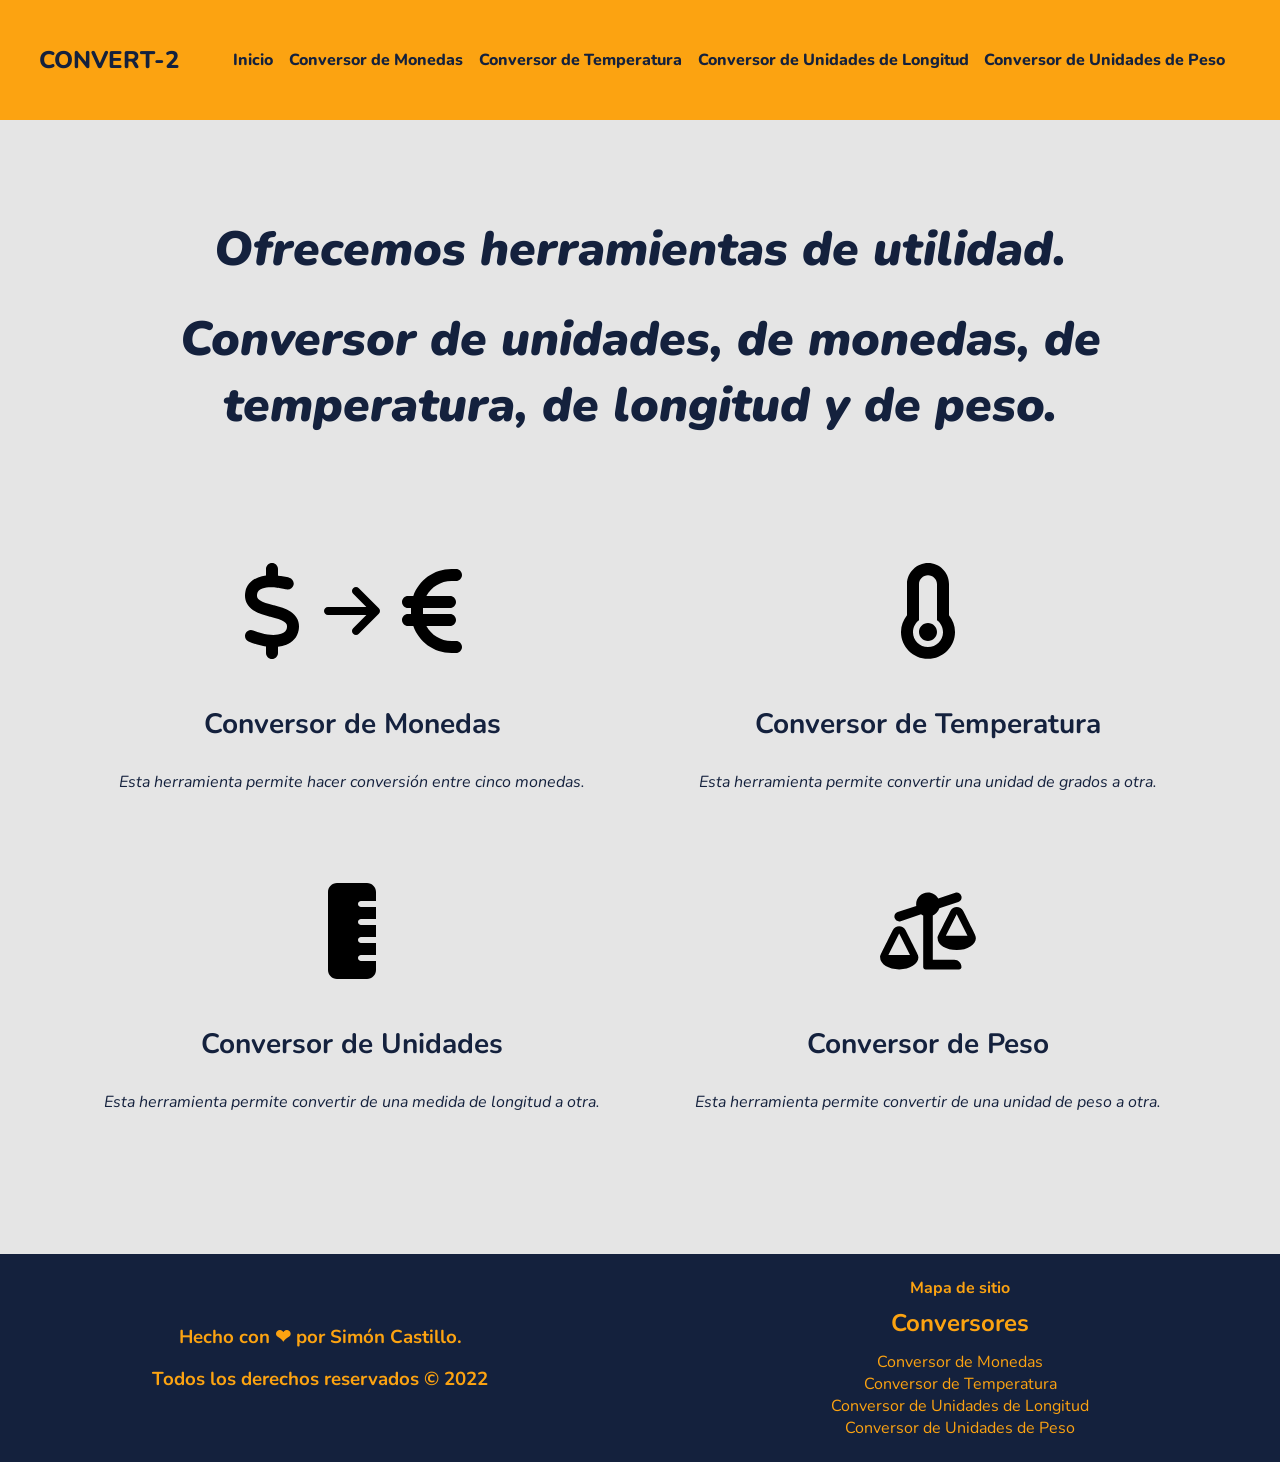
<file: index.html>
<!DOCTYPE html>
<html lang="en">
<head>
    <meta charset="UTF-8">
    <meta http-equiv="X-UA-Compatible" content="IE=edge">
    <meta name="viewport" content="width=device-width, initial-scale=1.0">
    <title>Inicio | CONVERT-2</title>

    <link rel="stylesheet" href="css/main.css">
</head>
<body>
    <header class="header">
        <span class="logo">CONVERT-2</span>
        <nav class="nav">
            <ul>
                <li><a href="index.html">Inicio</a></li>
                <li><a href="pages/convertidor_de_monedas.html">Conversor de Monedas</a></li>
                <li><a href="pages/conversor_de_temperatura.html">Conversor de Temperatura</a></li>
                <li><a href="pages/conversor_longitud.html">Conversor de Unidades de Longitud</a></li>
                <li><a href="pages/conversor_unidades_peso.html">Conversor de Unidades de Peso</a></li>
            </ul>
        </nav>
    </header>
    <main class="index__main">
        <div class="index__title__container">
            <h1>Ofrecemos herramientas de utilidad.<h1>
            <p>Conversor de unidades, de monedas, de temperatura, de longitud y de peso.</p>
        </div>
        <section class="index__tool__container">
            <div class="card__container">
                <article class="card">
                    <div class="img__container">
                       <img src="media/img/dolar.svg" alt="Signo dolar" class="card__icon">
                       <img src="media/img/flecha-derecha.svg" alt="" class="card__icon">
                       <img src="media/img/euro.svg" alt="Signo euro" class="card__icon"> 
                    </div>
                    <div class="card__txt">
                        <h3 class="card__title">Conversor de Monedas</h3>
                        <p class="card__p">Esta herramienta permite hacer conversión entre cinco monedas.</p>
                    </div>    
                </article>
                <article class="card">
                    <div class="img__container">
                        <img src="media/img/temperatura.svg" alt="Termómetro" class="card__icon">
                    </div>   
                    <div class="card__txt">
                        <h3 class="card__title">Conversor de Temperatura</h3>
                        <p class="card__p">Esta herramienta permite convertir una unidad de grados a otra.</p>
                    </div>   
                </article>
                <article class="card">
                    <div class="img__container">
                        <img src="media/img/regla.svg" alt="Regla" class="card__icon">
                    </div>
                    <div class="card__txt">
                        <h3 class="card__title">Conversor de Unidades</h3>
                        <p class="card__p">Esta herramienta permite convertir de una medida de longitud a otra.</p>
                    </div>  
                </article>
                <article class="card">
                    <div class="img__container">
                        <img src="media/img/peso.svg.svg" alt="peso" class="card__icon">
                    </div>
                    <div class="card__txt">
                        <h3 class="card__title">Conversor de Peso</h3>
                        <p class="card__p">Esta herramienta permite convertir de una unidad de peso a otra.</p>
                </article>
            </div>
        </section>
    </main>
    <footer class="footer">
        <section class="creditos__contenedor">
            <h3>Hecho con &#10084; por Simón Castillo.</h3>
            <h3 class="copyright">Todos los derechos reservados &copy; 2022</h3>
        </section>
        <section class="pagemap__contenedor">
            <h4>Mapa de sitio</h5>
            <nav>
                <ul>
                    <li><h2>Conversores</h2></li>
                    <li><a href="pages/convertidor_de_monedas.html">Conversor de Monedas</a></li>
                    <li><a href="pages/conversor_de_temperatura.html">Conversor de Temperatura</a></li>
                    <li><a href="pages/conversor_longitud.html">Conversor de Unidades de Longitud</a></li>
                    <li><a href="pages/conversor_unidades_peso.html">Conversor de Unidades de Peso</a></li>
                </ul>
            </nav>
        </section>
    </footer>
</body>
</html>
</file>
<file: css/main.css>
@import url("https://fonts.googleapis.com/css2?family=Nunito:ital,wght@0,400;0,500;0,700;1,400;1,700;1,900&display=swap");
.header {
  background-color: #fca311;
  display: flex;
  justify-content: space-evenly;
  height: 7.5em;
}
.header span.logo {
  display: flex;
  align-items: center;
  font-size: 1.5rem;
  font-weight: 800;
  color: #14213D;
}
.header .nav {
  width: 80%;
}
.header .nav ul {
  display: flex;
  align-items: center;
  justify-content: space-evenly;
  list-style-type: none;
  height: 100%;
}
.header .nav ul li {
  text-align: center;
}
.header .nav ul li a {
  text-decoration: none;
  color: #14213D;
  font-size: 1rem;
  font-weight: 800;
}
.header .nav ul li a:hover {
  text-decoration: underline;
  color: #e5e5e5;
}

.footer {
  margin-top: auto;
  display: flex;
  height: 13em;
  background-color: #14213D;
  color: #fca311;
  align-items: center;
}
.footer .creditos__contenedor {
  width: 50%;
}
.footer .creditos__contenedor h3.copyright {
  margin-top: 1rem;
}
.footer .pagemap__contenedor {
  width: 50%;
}
.footer .pagemap__contenedor h4 {
  margin-bottom: 0.5em;
}
.footer .pagemap__contenedor nav ul {
  list-style-type: none;
}
.footer .pagemap__contenedor nav ul li h2 {
  margin-bottom: 0.5em;
}
.footer .pagemap__contenedor nav ul li a {
  color: #fca311;
  text-decoration: none;
}
.footer .pagemap__contenedor nav ul li a:hover {
  color: #e5e5e5;
  text-decoration: underline;
}

.index__main {
  width: 90%;
  margin: 6em auto;
}
.index__main .index__title__container {
  text-align: center;
  margin-bottom: 5em;
}
.index__main .index__title__container h1 {
  margin-bottom: 0.5em;
  font-weight: 900;
  font-size: 3rem;
  font-style: italic;
}
.index__main .index__tool__container h2 {
  margin-bottom: 2em;
}
.index__main .index__tool__container .card__container {
  display: grid;
  grid-template-columns: 1fr 1fr;
  grid-template-rows: 1fr 1fr;
  align-items: center;
}
.index__main .index__tool__container .card__container .card {
  display: flex;
  flex-direction: column;
  justify-content: space-evenly;
  height: 20em;
}
.index__main .index__tool__container .card__container .card .img__container {
  display: flex;
  justify-content: center;
  align-items: center;
}
.index__main .index__tool__container .card__container .card .img__container img {
  width: 6em;
  height: 6em;
}
.index__main .index__tool__container .card__container .card .img__container img:nth-child(2) {
  width: 4em;
  height: 4em;
}
.index__main .index__tool__container .card__container .card .card__txt h3.card__title {
  font-size: 1.75rem;
  margin-bottom: 1em;
}
.index__main .index__tool__container .card__container .card .card__txt .card__p {
  font-style: italic;
}

.convertidor__monedas__main {
  height: 90vh;
  display: flex;
  flex-direction: column;
  justify-content: center;
}
.convertidor__monedas__main h1.convertidor__monedas__h1 {
  font-size: 3rem;
}
.convertidor__monedas__main p.convertidor__monedas__p {
  padding: 2em 0;
  font-size: 1.4rem;
}
.convertidor__monedas__main #input__contenedor .inputs {
  display: flex;
  justify-content: center;
  margin-bottom: 2em;
}
.convertidor__monedas__main #input__contenedor .inputs label {
  font-weight: 800;
}
.convertidor__monedas__main #input__contenedor .inputs label input {
  margin: 0 1em;
  padding: 1em;
  font-size: 1rem;
  font-weight: 800;
  border-radius: 7px;
  border: none;
}
.convertidor__monedas__main #input__contenedor .inputs label input:focus {
  outline: 1px solid #fca311;
  box-shadow: 1px 1px 10px #fca311;
}
.convertidor__monedas__main #input__contenedor .boton__contenedor {
  margin: 2em 0;
}
.convertidor__monedas__main #input__contenedor .boton__contenedor .boton__convertir {
  padding: 1em 3em;
  background-color: #fca311;
  box-shadow: 1px 1px 5px rgba(43, 62, 102, 0.4509803922);
  font-weight: 800;
  font-size: 1rem;
  border: none;
  border-radius: 7px;
}
.convertidor__monedas__main #input__contenedor .boton__contenedor .boton__convertir:focus {
  background-color: #e5e5e5;
}
.convertidor__monedas__main .resultado__contenedor h2 {
  margin-top: 1em;
}
.convertidor__monedas__main .resultado__contenedor #resultado {
  margin: 2rem;
  font-size: 3rem;
  font-weight: 800;
}

.longitud__main {
  height: 90vh;
  display: flex;
  flex-direction: column;
  justify-content: center;
}
.longitud__main h1.longitud__titulo {
  font-size: 3rem;
}
.longitud__main p.longitud__parrafo {
  padding: 2em 0;
  font-size: 1.4rem;
}
.longitud__main #longitud__form .inputs {
  display: flex;
  justify-content: center;
  margin-bottom: 2em;
}
.longitud__main #longitud__form .inputs label {
  font-weight: 800;
}
.longitud__main #longitud__form .inputs label input {
  margin: 0 1em;
  padding: 1em;
  font-size: 1rem;
  font-weight: 800;
  border-radius: 7px;
  border: none;
}
.longitud__main #longitud__form .inputs label input:focus {
  outline: 1px solid #fca311;
  box-shadow: 1px 1px 10px #fca311;
}
.longitud__main #longitud__form .boton__contenedor {
  margin: 2em 0;
}
.longitud__main #longitud__form .boton__contenedor .boton__convertir {
  padding: 1em 3em;
  background-color: #fca311;
  box-shadow: 1px 1px 5px rgba(43, 62, 102, 0.4509803922);
  font-weight: 800;
  font-size: 1rem;
  border: none;
  border-radius: 7px;
}
.longitud__main #longitud__form .boton__contenedor .boton__convertir:focus {
  background-color: #e5e5e5;
}
.longitud__main .resultado__contenedor h2 {
  margin-top: 1em;
}
.longitud__main .resultado__contenedor #resultado {
  margin: 2rem;
  font-size: 3rem;
  font-weight: 800;
}

.temperatura__main {
  height: 90vh;
  display: flex;
  flex-direction: column;
  justify-content: center;
}
.temperatura__main h1.temperatura__titulo {
  font-size: 3rem;
}
.temperatura__main p.temperatura__parrafo {
  padding: 2em 0;
  font-size: 1.4rem;
}
.temperatura__main #temperatura__form .inputs {
  display: flex;
  justify-content: center;
  margin-bottom: 2em;
}
.temperatura__main #temperatura__form .inputs label {
  font-weight: 800;
}
.temperatura__main #temperatura__form .inputs label input {
  margin: 0 1em;
  padding: 1em;
  font-size: 1rem;
  font-weight: 800;
  border-radius: 7px;
  border: none;
}
.temperatura__main #temperatura__form .inputs label input:focus {
  outline: 1px solid #fca311;
  box-shadow: 1px 1px 10px #fca311;
}
.temperatura__main #temperatura__form .boton__contenedor {
  margin: 2em 0;
}
.temperatura__main #temperatura__form .boton__contenedor .boton__convertir {
  padding: 1em 3em;
  background-color: #fca311;
  box-shadow: 1px 1px 5px rgba(43, 62, 102, 0.4509803922);
  font-weight: 800;
  font-size: 1rem;
  border: none;
  border-radius: 7px;
}
.temperatura__main #temperatura__form .boton__contenedor .boton__convertir:focus {
  background-color: #e5e5e5;
}
.temperatura__main .resultado__contenedor h2 {
  margin-top: 1em;
}
.temperatura__main .resultado__contenedor #resultado {
  margin: 2rem;
  font-size: 3rem;
  font-weight: 800;
}

.peso__main {
  height: 90vh;
  display: flex;
  flex-direction: column;
  justify-content: center;
}
.peso__main h1.peso__titulo {
  font-size: 3rem;
}
.peso__main p.peso__parrafo {
  padding: 2em 0;
  font-size: 1.4rem;
}
.peso__main #peso__form .inputs {
  display: flex;
  justify-content: center;
  margin-bottom: 2em;
}
.peso__main #peso__form .inputs label {
  font-weight: 800;
}
.peso__main #peso__form .inputs label input {
  margin: 0 1em;
  padding: 1em;
  font-size: 1rem;
  font-weight: 800;
  border-radius: 7px;
  border: none;
}
.peso__main #peso__form .inputs label input:focus {
  outline: 1px solid #fca311;
  box-shadow: 1px 1px 10px #fca311;
}
.peso__main #peso__form .boton__contenedor {
  margin: 2em 0;
}
.peso__main #peso__form .boton__contenedor .boton__convertir {
  padding: 1em 3em;
  background-color: #fca311;
  box-shadow: 1px 1px 5px rgba(43, 62, 102, 0.4509803922);
  font-weight: 800;
  font-size: 1rem;
  border: none;
  border-radius: 7px;
}
.peso__main #peso__form .boton__contenedor .boton__convertir:focus {
  background-color: #e5e5e5;
}
.peso__main .resultado__contenedor h2 {
  margin-top: 1em;
}
.peso__main .resultado__contenedor #resultado {
  margin: 2rem;
  font-size: 3rem;
  font-weight: 800;
}

@media screen and (max-width: 1024px) {
  .convertidor__monedas__body .convertidor__monedas__h1, .convertidor__monedas__body .temperatura__titulo, .convertidor__monedas__body .longitud__titulo, .convertidor__monedas__body .peso__titulo, .convertidor__temperaturas__body .convertidor__monedas__h1, .convertidor__temperaturas__body .temperatura__titulo, .convertidor__temperaturas__body .longitud__titulo, .convertidor__temperaturas__body .peso__titulo, .conversor__longitud__body .convertidor__monedas__h1, .conversor__longitud__body .temperatura__titulo, .conversor__longitud__body .longitud__titulo, .conversor__longitud__body .peso__titulo, .conversor__peso__body .convertidor__monedas__h1, .conversor__peso__body .temperatura__titulo, .conversor__peso__body .longitud__titulo, .conversor__peso__body .peso__titulo {
    font-size: 2rem !important;
    margin-top: 20rem;
  }
  .convertidor__monedas__body .convertidor__monedas__p, .convertidor__monedas__body .temperatura__parrafo, .convertidor__monedas__body .longitud__parrafo, .convertidor__monedas__body .peso__parrafo, .convertidor__temperaturas__body .convertidor__monedas__p, .convertidor__temperaturas__body .temperatura__parrafo, .convertidor__temperaturas__body .longitud__parrafo, .convertidor__temperaturas__body .peso__parrafo, .conversor__longitud__body .convertidor__monedas__p, .conversor__longitud__body .temperatura__parrafo, .conversor__longitud__body .longitud__parrafo, .conversor__longitud__body .peso__parrafo, .conversor__peso__body .convertidor__monedas__p, .conversor__peso__body .temperatura__parrafo, .conversor__peso__body .longitud__parrafo, .conversor__peso__body .peso__parrafo {
    font-size: 1rem !important;
  }
  .convertidor__monedas__body #input__contenedor, .convertidor__monedas__body #temperatura__form, .convertidor__monedas__body #longitud__form, .convertidor__monedas__body #peso__form, .convertidor__temperaturas__body #input__contenedor, .convertidor__temperaturas__body #temperatura__form, .convertidor__temperaturas__body #longitud__form, .convertidor__temperaturas__body #peso__form, .conversor__longitud__body #input__contenedor, .conversor__longitud__body #temperatura__form, .conversor__longitud__body #longitud__form, .conversor__longitud__body #peso__form, .conversor__peso__body #input__contenedor, .conversor__peso__body #temperatura__form, .conversor__peso__body #longitud__form, .conversor__peso__body #peso__form {
    padding: 0 !important;
  }
  .convertidor__monedas__body #input__contenedor .inputs, .convertidor__monedas__body #temperatura__form .inputs, .convertidor__monedas__body #longitud__form .inputs, .convertidor__monedas__body #peso__form .inputs, .convertidor__temperaturas__body #input__contenedor .inputs, .convertidor__temperaturas__body #temperatura__form .inputs, .convertidor__temperaturas__body #longitud__form .inputs, .convertidor__temperaturas__body #peso__form .inputs, .conversor__longitud__body #input__contenedor .inputs, .conversor__longitud__body #temperatura__form .inputs, .conversor__longitud__body #longitud__form .inputs, .conversor__longitud__body #peso__form .inputs, .conversor__peso__body #input__contenedor .inputs, .conversor__peso__body #temperatura__form .inputs, .conversor__peso__body #longitud__form .inputs, .conversor__peso__body #peso__form .inputs {
    display: flex;
    flex-direction: column;
    width: 90%;
    margin: 0 auto;
  }
  .convertidor__monedas__body #input__contenedor .inputs input, .convertidor__monedas__body #temperatura__form .inputs input, .convertidor__monedas__body #longitud__form .inputs input, .convertidor__monedas__body #peso__form .inputs input, .convertidor__temperaturas__body #input__contenedor .inputs input, .convertidor__temperaturas__body #temperatura__form .inputs input, .convertidor__temperaturas__body #longitud__form .inputs input, .convertidor__temperaturas__body #peso__form .inputs input, .conversor__longitud__body #input__contenedor .inputs input, .conversor__longitud__body #temperatura__form .inputs input, .conversor__longitud__body #longitud__form .inputs input, .conversor__longitud__body #peso__form .inputs input, .conversor__peso__body #input__contenedor .inputs input, .conversor__peso__body #temperatura__form .inputs input, .conversor__peso__body #longitud__form .inputs input, .conversor__peso__body #peso__form .inputs input {
    margin-top: 1rem;
  }
  .convertidor__monedas__body #input__contenedor .inputs label, .convertidor__monedas__body #temperatura__form .inputs label, .convertidor__monedas__body #longitud__form .inputs label, .convertidor__monedas__body #peso__form .inputs label, .convertidor__temperaturas__body #input__contenedor .inputs label, .convertidor__temperaturas__body #temperatura__form .inputs label, .convertidor__temperaturas__body #longitud__form .inputs label, .convertidor__temperaturas__body #peso__form .inputs label, .conversor__longitud__body #input__contenedor .inputs label, .conversor__longitud__body #temperatura__form .inputs label, .conversor__longitud__body #longitud__form .inputs label, .conversor__longitud__body #peso__form .inputs label, .conversor__peso__body #input__contenedor .inputs label, .conversor__peso__body #temperatura__form .inputs label, .conversor__peso__body #longitud__form .inputs label, .conversor__peso__body #peso__form .inputs label {
    margin-bottom: 2rem;
    display: flex;
    flex-direction: column;
  }
  .convertidor__monedas__body .footer, .convertidor__temperaturas__body .footer, .conversor__longitud__body .footer, .conversor__peso__body .footer {
    margin-top: 20em;
  }
}
@media screen and (max-width: 1077px) {
  .index__main .index__title__container h1 {
    font-size: 2rem;
  }
  .index__main .index__tool__container .card__container {
    display: grid;
    grid-template-columns: none;
    grid-template-rows: auto;
  }
}
@media screen and (max-width: 550px) {
  .index__main .index__title__container h1 {
    font-size: 1.5rem;
  }
}
@media screen and (max-width: 954px) {
  .header {
    display: flex;
    flex-direction: column;
    align-items: center;
    height: 17em;
  }
  .header span.logo {
    padding-top: 1rem;
  }
  .header .nav ul {
    display: flex;
    flex-direction: column;
  }
  .header .nav ul li {
    margin-bottom: 1rem;
  }
}
@media screen and (max-width: 954px) {
  .footer {
    display: flex;
    flex-direction: column-reverse;
    justify-content: center;
    height: 20em;
  }
  .footer .pagemap__contenedor {
    margin-bottom: 2rem;
  }
}
@media screen and (max-width: 600px) {
  .footer {
    height: 30em;
  }
}
* {
  margin: 0;
  padding: 0;
  box-sizing: border-box;
  font-family: "Nunito", sans-serif;
}

html {
  height: 100%;
}

body {
  display: flex;
  flex-direction: column;
  min-height: 100%;
  background-color: #e5e5e5;
  color: #14213D;
  text-align: center;
}/*# sourceMappingURL=main.css.map */
</file>
